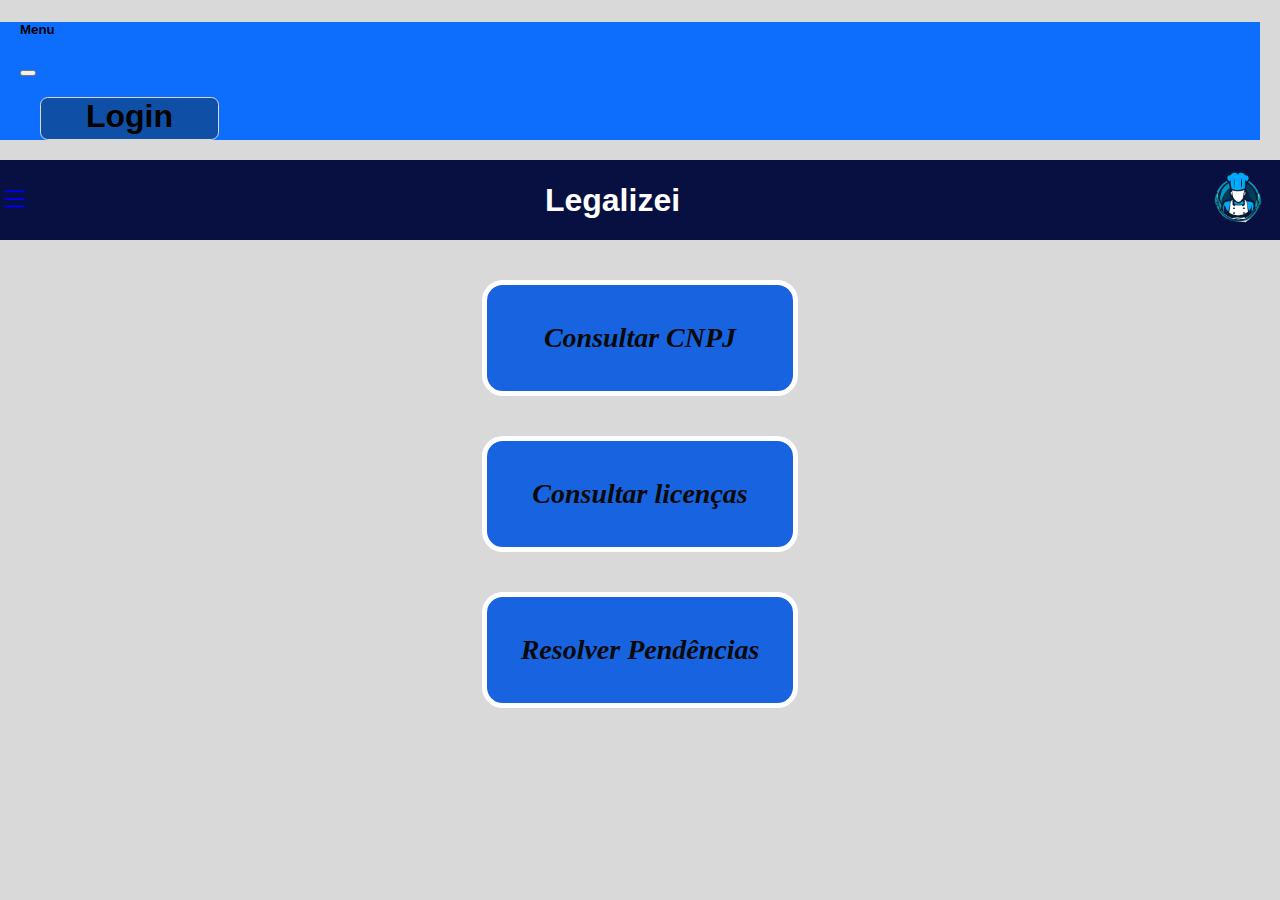
<file: index.html>
<!DOCTYPE html>
<html lang="pt-br">
<head>
<meta charset="UTF-8">
<meta name="viewport" content="width=device-width, initial-scale=1.0">
<title>Legalizei</title>
<link href="https://cdn.jsdelivr.net/npm/bootstrap@5.3.1/dist/css/bootstrap.min.css" rel="stylesheet" integrity="sha384-4bw+/aepP/YC94hEpVNVgiZdgIC5+VKNBQNGCHeKRQN+PtmoHDEXuppvnDJzQIu9" crossorigin="anonymous">
<link href="https://cdn.jsdelivr.net/npm/bootstrap-icons/font/bootstrap-icons.css" rel="stylesheet">
<link rel="stylesheet" href="css/style.css">
<script src="https://cdn.jsdelivr.net/npm/@popperjs/core@2.11.8/dist/umd/popper.min.js" integrity="sha384-I7E8VVD/ismYTF4hNIPjVp/Zjvgyol6VFvRkX/vR+Vc4jQkC+hVqc2pM8ODewa9r" crossorigin="anonymous"></script>
<script src="https://cdn.jsdelivr.net/npm/bootstrap@5.3.2/dist/js/bootstrap.min.js" integrity="sha384-BBtl+eGJRgqQAUMxJ7pMwbEyER4l1g+O15P+16Ep7Q9Q+zqX6gSbd85u4mG4QzX+" crossorigin="anonymous"></script>

<style>
  
</style>
</head>
<body>


  <div class="offcanvas offcanvas-start" tabindex="-1" id="offcanvasExample" aria-labelledby="offcanvasExampleLabel">
    <div class="offcanvas-header">
      <h5 class="offcanvas-title" id="offcanvasExampleLabel">Menu</h5>
      <button type="button" class="btn-close" data-bs-dismiss="offcanvas" aria-label="Close"></button>
    </div>
    <div class="offcanvas-body">
      <div class="botaom">
        <h1>Login</h1> 
      </div>
      <!-- <div class="dropdown mt-3">
        <button class="btn btn-secondary dropdown-toggle" type="button" data-bs-toggle="dropdown">
          Dropdown button
        </button>
        <ul class="dropdown-menu">
          <li><a class="dropdown-item" href="#">Action</a></li>
          <li><a class="dropdown-item" href="#">Another action</a></li>
          <li><a class="dropdown-item" href="#">Something else here</a></li>
        </ul>
      </div> -->
    </div>
  </div>
  <header>
   <div class="cabecalho"> <a class="btn btn-primary" data-bs-toggle="offcanvas" href="#offcanvasExample" role="button" aria-controls="offcanvasExample" style="background-color: rgba(240, 248, 255, 0); border-color: rgba(240, 248, 255, 0);">
    <i class="bi bi-list" style="font-size: 30px;"></i>  
  </a>
    <h1>Legalizei</h1>
    <img class="logo" src="imagem/logo.png">
  </div>
 
  </header>
  <!-- <nav>
    <a href="index.html"></a>
    <a href="menu.html">Menu</a>
    <a href="entrar.html"><i class="bi bi-person-fill"></i> Cadastrar/Entrar</a>
    <a href="CNPJ.html">CNPJ</a>
    <a href="sobrenos.html">Sobre</a>
  </nav> -->

  <main>
    <section class="container">
      <div>
        <a href="#">
          <button class="indexb">Consultar CNPJ</button>
        </a>
      </div>
      <div>
        <a href="#">
          <button class="indexb">Consultar licenças</button>
        </a>
      </div>
      <div>
        <a href="#">
          <button class="indexb">Resolver Pendências</button>
        </a>
      </div>
     
    </section>
  </main>


</body>
</html>
</file>
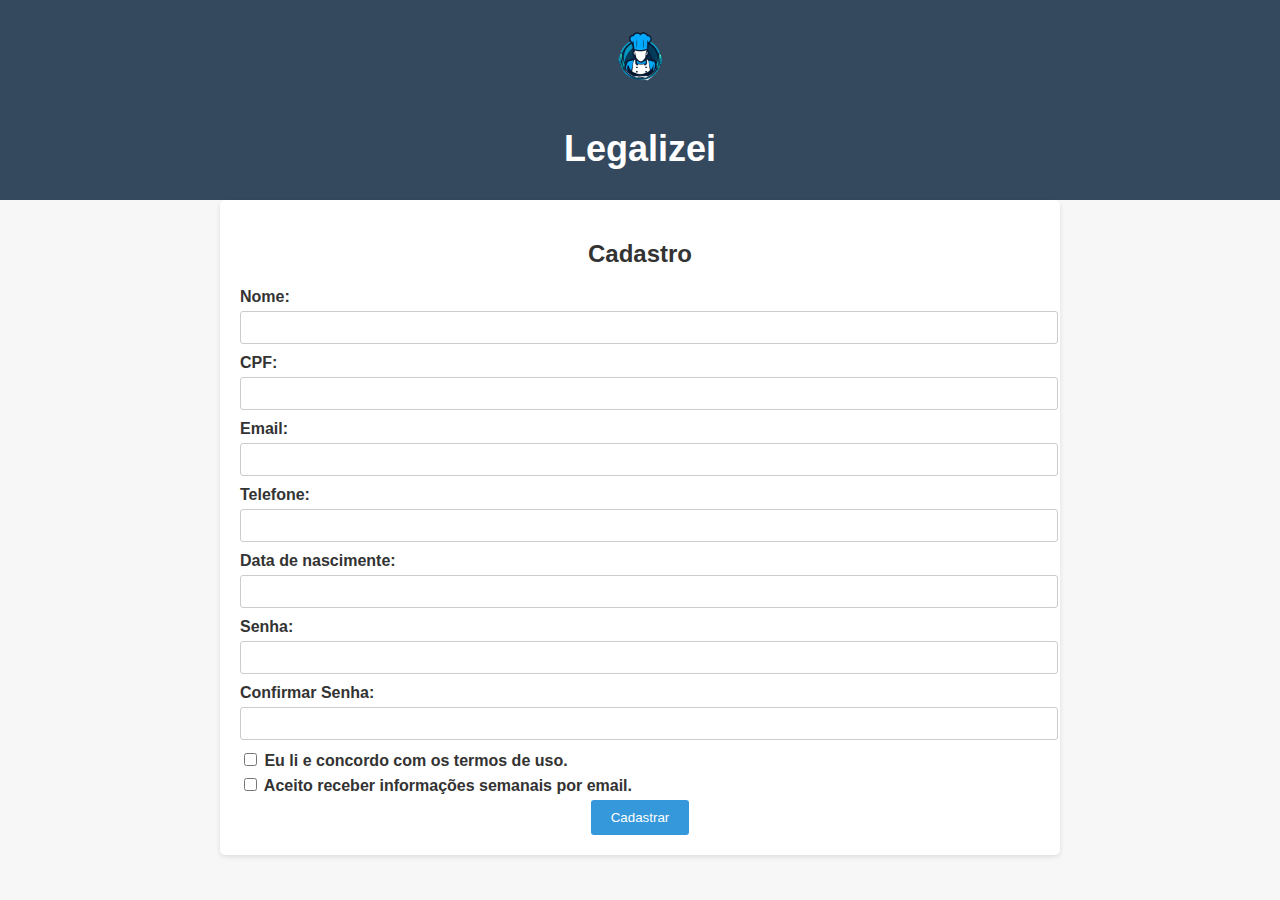
<file: cadastro.html>
<!DOCTYPE html>
<html lang="pt-br">
<head>
<meta charset="UTF-8">
<meta name="viewport" content="width=device-width, initial-scale=1.0">
<title>Legalizei</title>
<meta name="viewport" content="width=device-width, initial-scale=1.0">
<link href="https://cdn.jsdelivr.net/npm/bootstrap@5.3.1/dist/css/bootstrap.min.css" rel="stylesheet" integrity="sha384-4bw+/aepP/YC94hEpVNVgiZdgIC5+VKNBQNGCHeKRQN+PtmoHDEXuppvnDJzQIu9" crossorigin="anonymous">
<link href="https://cdn.jsdelivr.net/npm/bootstrap-icons/font/bootstrap-icons.css" rel="stylesheet">
<link rel="stylesheet" href="css/cadastro_style.css">

<style>
  
</style>
</head>
<body>
  <header>
    <img class="logo" src="imagem/logo.png" alt="Logo do Legalizei">
    <h1>Legalizei</h1>
  </header>
  <section id="cadastro">
    <center><h2>Cadastro</h2></center>
    <form id="registrationForm">
      <label for="name">Nome:</label>
      <input type="text" id="name" name="name" required>
      
      <label for="cpf">CPF:</label>
      <input type="text" id="cpf" name="cpf" required>
      
      <label for="email">Email:</label>
      <input type="text" id="email" name="email" required>
      
      <label for="email">Telefone:</label>
      <input type="text" id="email" name="email" required>
      
      <label for="email">Data de nascimente:</label>
      <input type="text" id="email" name="email" required>
      
      <label for="password">Senha:</label>
      <input type="password" id="password" name="password" required>
      <label for="password">Confirmar Senha:</label>
      <input type="password" id="password" name="password" required>
      
      <label for="remember-password">
        <input type="checkbox" id="remember-password" name="remember-password">
        Eu li e concordo com os termos de uso.
      </label>

      <label for="remember-password">
        <input type="checkbox" id="remember-password" name="remember-password">
        Aceito receber informações semanais por email.
      </label>

      <center><button type="submit">Cadastrar</button></center>
    </form>
  </section>
  

  <!-- Seções "Sobre", "CNPJ" e "Entrar" podem ser adicionadas aqui -->

  <script>
    function redirectToConfirmation() {
      // Redirecionar para a página "confirmarentrar.html"
      window.location.href = "cadastrarentrar.html";
    }

    const registrationForm = document.getElementById('registrationForm');

    registrationForm.addEventListener('submit', function(event) {
      event.preventDefault();

      // Processar o formulário de cadastro aqui
      const name = registrationForm.elements.name.value;
      const email = registrationForm.elements.email.value;
      const password = registrationForm.elements.password.value;

      // Lógica para processar o cadastro
      // ...

      // Redirecionar para a página "confirmarentrar.html"
      redirectToConfirmation();
    });
  </script>
</body>
</html>
</file>
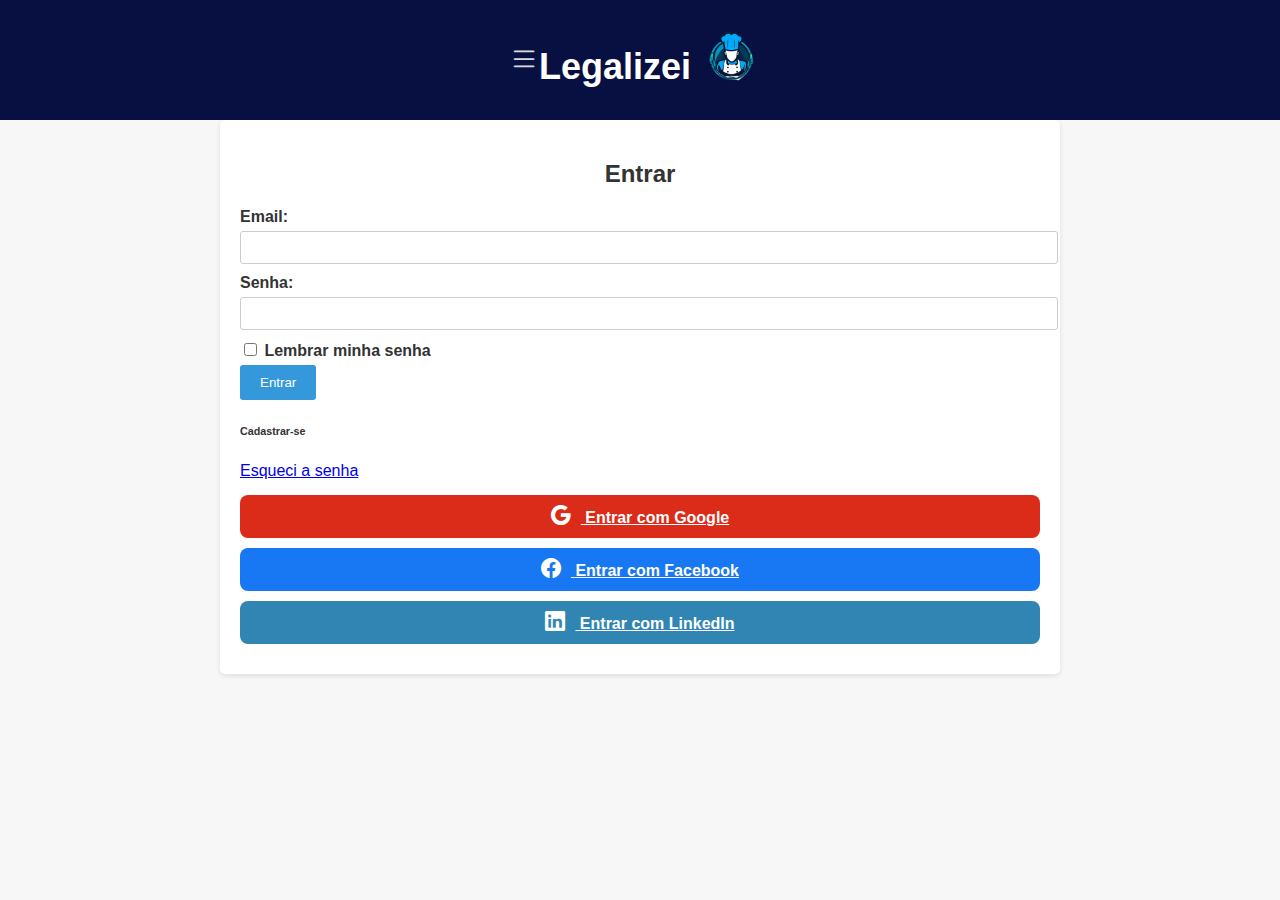
<file: entrar.html>
<!DOCTYPE html>
<html lang="pt-br">
<head>
<meta charset="UTF-8">
<meta name="viewport" content="width=device-width, initial-scale=1.0">
<title>Legalizei</title>
<link href="https://cdn.jsdelivr.net/npm/bootstrap@5.3.1/dist/css/bootstrap.min.css" rel="stylesheet" integrity="sha384-4bw+/aepP/YC94hEpVNVgiZdgIC5+VKNBQNGCHeKRQN+PtmoHDEXuppvnDJzQIu9" crossorigin="anonymous">
<link href="https://cdn.jsdelivr.net/npm/bootstrap-icons/font/bootstrap-icons.css" rel="stylesheet">
<link rel="stylesheet" href="css/entrar_style.css">

<style>
  
</style>
</head>
<body>
  <header>
    <div class="cabecalho"> <a class="btn btn-primary" data-bs-toggle="offcanvas" href="#offcanvasExample" role="button" aria-controls="offcanvasExample" style="background-color: rgba(240, 248, 255, 0); border-color: rgba(240, 248, 255, 0);">
     <i class="bi bi-list" style="font-size: 30px;"></i>  
   </a>
     <h1>Legalizei</h1>
     <img class="logo" src="imagem/logo.png">
   </div>
  
   </header>
  
  <section id="login">
    <center><h2>Entrar</h2></center>
    <form id="loginForm">
      <label for="username">Email:</label>
      <input type="text" id="username" name="username" required>
      
      <label for="password">Senha:</label>
      <input type="password" id="password" name="password" required>

      <label for="remember-password">
        <input type="checkbox" id="remember-password" name="remember-password">
        Lembrar minha senha
      </label>

      
      <div>
        <button class="botao" type="submit">Entrar</button>
        <h6 href="cadastro.html">Cadastrar-se</h6>
        <a href="#" class="forgot-password">Esqueci a senha</a>
      </div>
    </form>
      <div class="botaocadastro">
        
      </div>
      
      <div class="social-login">
        <a href="#" class="social-button google"><i class="bi bi-google"></i> Entrar com Google</a>
        <a href="#" class="social-button facebook"><i class="bi bi-facebook"></i> Entrar com Facebook</a>
        <a href="#" class="social-button linkedin"><i class="bi bi-linkedin"></i> Entrar com LinkedIn</a>
      </div>
    </form>
  </section>
  <script>
    const loginForm = document.getElementById('loginForm');
  
    loginForm.addEventListener('submit', function(event) {
      event.preventDefault();
  
      // Simula uma verificação de usuário e senha
      const username = loginForm.elements.username.value;
      const password = loginForm.elements.password.value;
  
      // Verifica se o usuário e a senha estão corretos (exemplo simplificado)
      if (username === 'usuario' && password === 'senha') {
        // Redireciona para a página "index.html" após o login bem-sucedido
        window.location.href = 'index.html';
      } else {
        alert('Usuário ou senha incorretos. Por favor, tente novamente.');
      }
    });
    <a class="contact-button" href="https://api.whatsapp.com/send?phone=81986678850" target="_blank">Fale Conosco</a>
  </script>
</body>
</html>
</file>
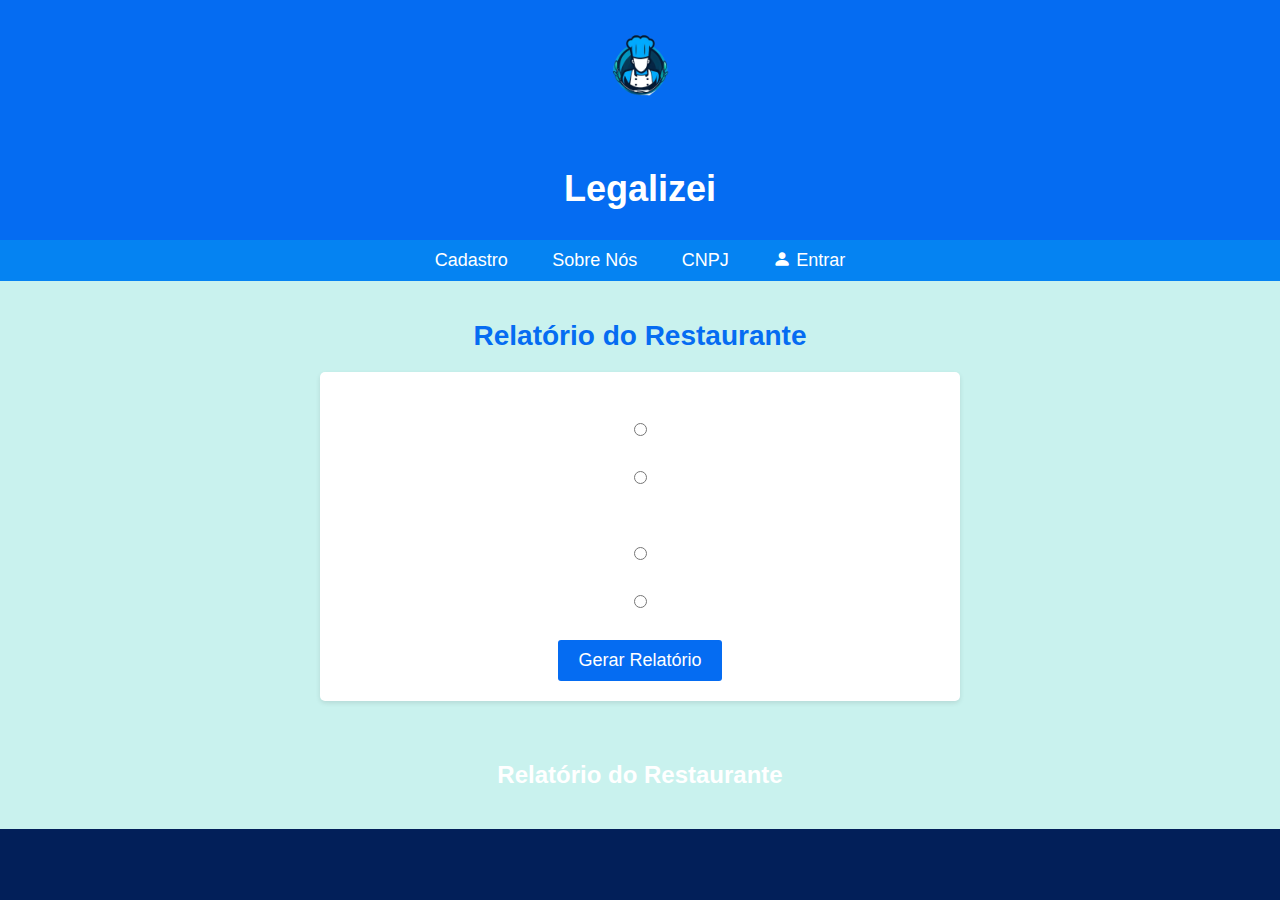
<file: relatorio.html>
<!DOCTYPE html>
<html lang="en">
<head>
<meta charset="UTF-8">
<meta name="viewport" content="width=device-width, initial-scale=1.0">
<link href="https://cdn.jsdelivr.net/npm/bootstrap@5.3.1/dist/css/bootstrap.min.css" rel="stylesheet" integrity="sha384-4bw+/aepP/YC94hEpVNVgiZdgIC5+VKNBQNGCHeKRQN+PtmoHDEXuppvnDJzQIu9" crossorigin="anonymous">
<link href="https://cdn.jsdelivr.net/npm/bootstrap-icons/font/bootstrap-icons.css" rel="stylesheet">
<link rel="stylesheet" href="https://cdnjs.cloudflare.com/ajax/libs/font-awesome/5.15.4/css/all.min.css">
<link rel="stylesheet" type="text/css" href="css/relatorio_style.css">
<title>Legalizei</title>
<style>
  
</style>
</head>
<body>
  <header>
    <img class="logo" src="imagem/logo.png" alt="Logo do Legalizei">
    <h1>Legalizei</h1>
  </header>
  <nav>
    <a href="index.html">Cadastro</a>
    <a href="sobrenos.html">Sobre Nós</a>
    <a href="CNPJ.html">CNPJ</a>
    <a href="entrar.html"><i class="bi bi-person-fill"></i> Entrar</a>
  </nav>
  <section>
    <div class="container">
      <h1>Relatório do Restaurante</h1>
      <form id="reportForm">
        <label>1. Possui Inspeção da Vigilância Sanitária?</label>
        <input type="radio" id="vigilanceYes" name="vigilance" value="yes">
        <label for="vigilanceYes">Sim</label>
        <input type="radio" id="vigilanceNo" name="vigilance" value="no">
        <label for="vigilanceNo">Não</label>

        <label>2. Possui Licença de Funcionamento?</label>
        <input type="radio" id="licenseYes" name="license" value="yes">
        <label for="licenseYes">Sim</label>
        <input type="radio" id="licenseNo" name="license" value="no">
        <label for="licenseNo">Não</label>

        <!-- Mais perguntas de sim ou não aqui... -->

        <button type="submit">Gerar Relatório</button>
      </form>
    </div>
  </section>

  <section id="report">
    <div class="container">
      <h2>Relatório do Restaurante</h2>
      <div id="reportContent">
        <!-- O relatório gerado será exibido aqui dinamicamente -->
      </div>
    </div>
  </section>

  <script>
    const reportForm = document.getElementById('reportForm');
    const reportContent = document.getElementById('reportContent');

    reportForm.addEventListener('submit', function(event) {
      event.preventDefault();

      // Processar respostas do formulário e gerar relatório
      const vigilanceValue = reportForm.elements.vigilance.value;
      const licenseValue = reportForm.elements.license.value;

      // Lógica para gerar o relatório com base nas respostas
      const report = generateReport(vigilanceValue, licenseValue);

      // Exibir o relatório na página
      reportContent.innerHTML = report;
    });

    // Função de exemplo para gerar o relatório
    function generateReport(vigilanceValue, licenseValue) {
      let report = '<p><strong>Relatório do Restaurante:</strong></p>';

      report += `<p>Vigilância Sanitária: ${vigilanceValue === 'yes' ? 'Regular' : 'Pendente'}</p>`;
      if (vigilanceValue === 'no') {
        report += '<p>Recomendações para resolver problemas de vigilância sanitária...</p>';
      }

      report += `<p>Licença de Funcionamento: ${licenseValue === 'yes' ? 'Regular' : 'Pendente'}</p>`;
      if (licenseValue === 'no') {
        report += '<p>Recomendações para obter a licença de funcionamento...</p>';
      }

      // Mais informações e recomendações podem ser adicionadas aqui...

      return report;
    }
  </script>
</body>
</html>
</file>
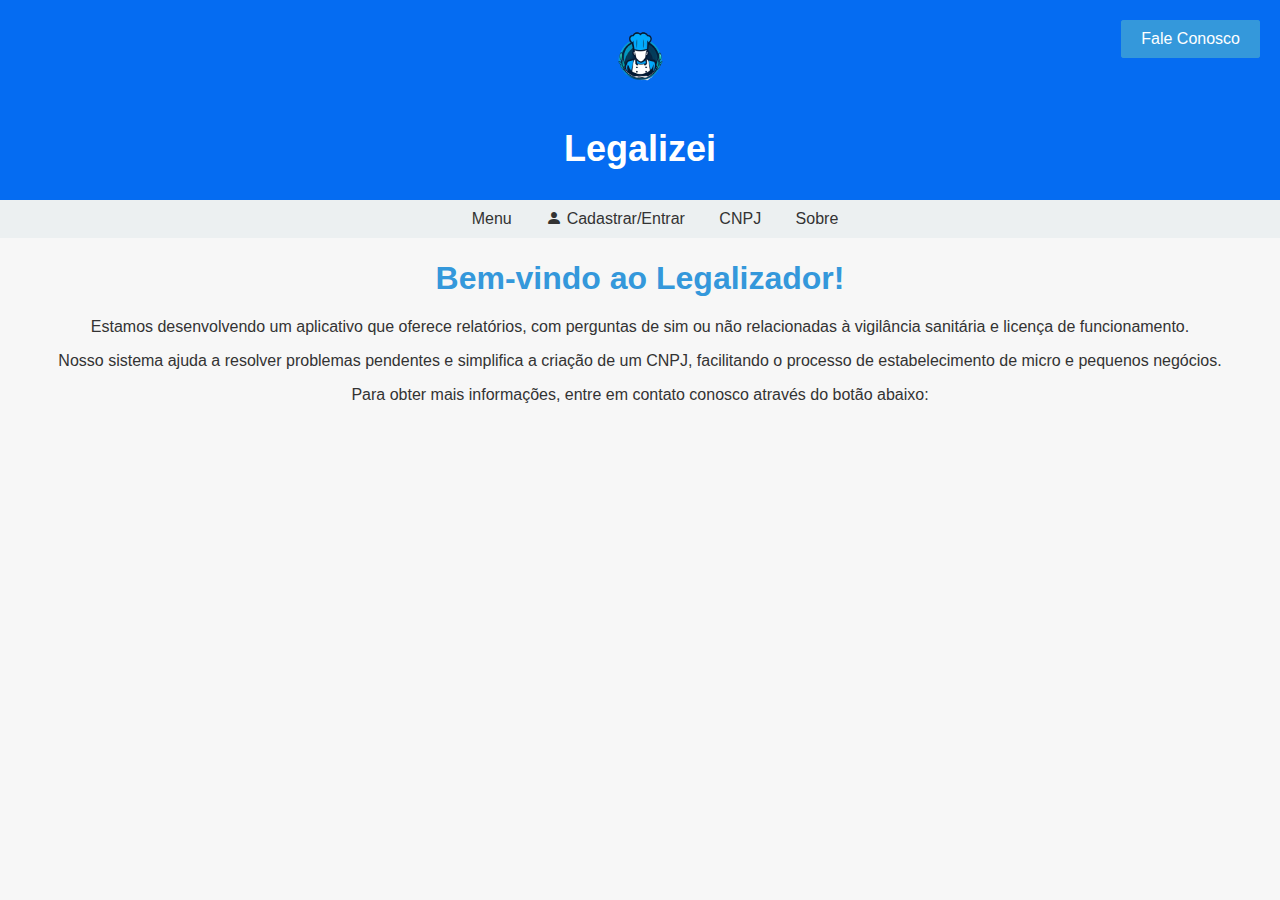
<file: sobrenos.html>
<!DOCTYPE html>
<html lang="pt-br">
<head>
<meta charset="UTF-8">
<meta name="viewport" content="width=device-width, initial-scale=1.0">
<title>Legalizei</title>
<link href="https://cdn.jsdelivr.net/npm/bootstrap@5.3.1/dist/css/bootstrap.min.css" rel="stylesheet" integrity="sha384-4bw+/aepP/YC94hEpVNVgiZdgIC5+VKNBQNGCHeKRQN+PtmoHDEXuppvnDJzQIu9" crossorigin="anonymous">
<link href="https://cdn.jsdelivr.net/npm/bootstrap-icons/font/bootstrap-icons.css" rel="stylesheet">
<link rel="stylesheet" href= "css/sobrenos_style.css">

<style>
  
</style>
</head>
<body>
  <header>
    <a class="contact-button" href="https://api.whatsapp.com/send?phone=81986678850" target="_blank">Fale Conosco</a>
    <img class="logo" src="imagem/logo.png" alt="Logo do Legalizei">
    <h1>Legalizei</h1>
  </header>
  <nav>
    <a href="index.html"></a>
    <a href="menu.html">Menu</a>
    <a href="entrar.html"><i class="bi bi-person-fill"></i> Cadastrar/Entrar</a>
    <a href="CNPJ.html">CNPJ</a>
    <a href="sobrenos.html">Sobre</a>
  </nav>
<div class="container">
  <center><h1>Bem-vindo ao Legalizador!</h1>
  <p>Estamos desenvolvendo um aplicativo que oferece relatórios, com perguntas de sim ou não relacionadas à vigilância sanitária e licença de funcionamento.</p>
  <p>Nosso sistema ajuda a resolver problemas pendentes e simplifica a criação de um CNPJ, facilitando o processo de estabelecimento de micro e pequenos negócios.</p>
  <p>Para obter mais informações, entre em contato conosco através do botão abaixo:</p>
  <a class="contact-button" href="https://api.whatsapp.com/send?phone=5581986678850" target="_blank">Fale Conosco</a></center>
</div>
</body>
</html>
</file>
<file: css/style.css>
/* CSS do index.html */

body {
  background-color: #D9D9D9;
  font-family: Arial, sans-serif;
  margin: 0;
  padding: 0;
}

header {
  background-color: #071040;
  color: white;
  width: 100%;
  height: 80px;
  display: flex;

}

.cabecalho {
  display: flex;
  justify-content: center;
  width: 100%;
  height: 100%;
  margin: 0;
  align-items: center;
}

.logo {
  max-width: 85px;
}

h1{
  margin: auto
}

main {
  text-align: center;
  margin-top: 20px;
  
}

.container {
  display: flex;
  flex-direction: column;
  align-items: center;

}

div {
  margin: 20px ;
}

.indexb {
  background-color: #1863E0;
  padding: 25px;
  width: 316px;
  height: 116px;
  border-radius: 20.731px;
  border: 5.183px solid #ffff;
  cursor: pointer;
  color: #0B0A0A;
  text-align: center;
  font-family: Inter;
  font-size: 28px;
  font-style: italic;
  font-weight: 800;
  line-height: normal;
}

.botaom {
width: 177px;
height: 41px;
flex-shrink: 0;
border-radius: 7.693px;
border: 0.923px solid #D9D9D9;
background: #0F50A6;
text-align: center;

}

.offcanvas {
  background-color: #0d6efd;
  margin-left: 0;
}

.indexb:hover {
  background-color: #007bff;
}
</file>
<file: css/cadastro_style.css>
.logo {
    display: inline-block;
    width: 120px; 
    height: auto;}

  body {
    font-family: Arial, sans-serif;
    margin: center;
    padding: 0;
    background-color: #f7f7f7;
  }
  header {
    background-color: #34495e;
    color: white;
    padding: 10px 0;
    text-align: center;
  }
  nav {
    background-color: #ecf0f1;
    padding: 10px;
    text-align: center;
  }
  nav a {
    color: #333;
    text-decoration: none;
    margin: 0 15px;
  }
  section {
    max-width: 800px;
    margin: auto;
    padding: 20px;
    background-color: white;
    border-radius: 5px;
    box-shadow: 0 2px 5px rgba(0, 0, 0, 0.1);
  }
  h1 {
    color: #3498db;
  }
  label {
    display: block;
    margin-bottom: 5px;
    color: #333;
    font-weight: bold;
  }
  input[type="text"], input[type="password"] {
    width: 100%;
    padding: 8px;
    margin-bottom: 10px;
    border: 1px solid #ccc;
    border-radius: 3px;
  }
  button {
    background-color: #3498db;
    color: white;
    padding: 10px 20px;
    border: none;
    border-radius: 3px;
    cursor: pointer;
  }
  button:hover {
    background-color: #2980b9;
  }
  .logo {
    display: inline-block;
    width: 80px; /* Ajuste o tamanho do logotipo conforme necessário */
    height: auto;
  }

  body {
    font-family: Arial, sans-serif;
    margin: 0;
    padding: 0;
    background-color: #f7f7f7;
    color: #333;
  }

  header {
    background-color: #34495e;
    padding: 20px 0;
    text-align: center;
  }

  header h1 {
    font-size: 36px;
    color: #FFFFFF;
    margin-bottom: 10px;
  }

  .contact-button {
    position: absolute;
    top: 20px;
    right: 20px;
    display: inline-block;
    background-color: #3498db;
    color: white;
    padding: 10px 20px;
    border: none;
    border-radius: 3px;
    text-decoration: none;
    transition: background-color 0.3s ease-in-out;
  }

  .contact-button:hover {
    background-color: #2980b9;
  }
</file>
<file: css/entrar_style.css>
.botaocadastro {
      margin-top: 15px;
margin-bottom: 15px;

    }
  body {
    font-family: Arial, sans-serif;
    margin: 0;
    padding: 0;
    background-color: #f7f7f7;
  }
  header {
    background-color: #34495e;
    color: white;
    padding: 10px 0;
    text-align: center;
  }
  nav {
    background-color: #ecf0f1;
    padding: 10px;
    text-align: center;
  }
  nav a {
    color: #333;
    text-decoration: none;
    margin: 0 15px;
  }
  section {
    max-width: 800px;
    margin: auto;
    padding: 20px;
    background-color: white;
    border-radius: 5px;
    box-shadow: 0 2px 5px rgba(0, 0, 0, 0.1);
  }
  h1 {
    color: #3498db;
  }
  label {
    display: block;
    margin-bottom: 5px;
    color: #333;
    font-weight: bold;
  }
  input[type="text"], input[type="password"] {
    width: 100%;
    padding: 8px;
    margin-bottom: 10px;
    border: 1px solid #ccc;
    border-radius: 3px;
  }
  button {
    background-color: #3498db;
    color: white;
    padding: 10px 20px;
    border: none;
    border-radius: 3px;
    cursor: pointer;
  }
  button:hover {
    background-color: #2980b9;
  }

  .contact-button {
    display: inline-block;
    background-color: #3498db;
    color: white;
    padding: 10px 20px;
    border: none;
    border-radius: 3px;
    text-decoration: none;
    transition: background-color 0.3s ease-in-out;
  }

  .contact-button:hover {
    background-color: #2980b9;
  }

  .floating-button {
  position: fixed;
  bottom: 20px;
  right: 20px;
  background-color: #3498db;
  color: white;
  padding: 10px 20px;
  border: none;
  border-radius: 3px;
  cursor: pointer;
  box-shadow: 0 2px 5px rgba(0, 0, 0, 0.1);
}

.floating-button:hover {
  background-color: #2980b9;
}
.logo {
    display: inline-block;
    width: 80px; /* Ajuste o tamanho do logotipo conforme necessário */
    height: auto;
  }

  body {
    font-family: Arial, sans-serif;
    margin: 0;
    padding: 0;
    background-color: #f7f7f7;
    color: #333;
  }

  header {
    background-color: #071040;
    padding: 20px 0;
    text-align: center;
  }

  header h1 {
    font-size: 36px;
    color: #FFFFFF;
    margin-bottom: 10px;
  }

  .contact-button {
    position: absolute;
    top: 20px;
    right: 20px;
    display: inline-block;
    background-color: #3498db;
    color: white;
    padding: 10px 20px;
    border: none;
    border-radius: 3px;
    text-decoration: none;
    transition: background-color 0.3s ease-in-out;
  }
/* Estilo para os botões de entrada social */
.social-button {
  display: block;
  width: 100%;
  text-align: center;
  margin-bottom: 10px;
  padding: 10px 0;
  border: none;
  border-radius: 8px;
  font-size: 16px;
  font-weight: bold;
  color: #fff;
  cursor: pointer;
}

.google {
  background-color: #da2c19; /* Cor do Google */
}

.facebook {
  background-color: #1877F2; /* Cor do Facebook */
}

.linkedin {
  background-color: #3085b3; /* Cor do LinkedIn */
}

/* Estilo para o ícone */
.social-button i {
  margin-right: 10px;
  font-size: 20px;
}

/* Estilo ao passar o mouse sobre os botões */
.social-button:hover {
  opacity: 0.8;
}
.cabecalho {
  display: flex;
  justify-content: center;
  width: 100%;
  height: 100%;
  margin: 0;
  align-items: center;
}
.btn {
  color: #D9D9D9;
}

.logo {
  max-width: 85px;
}
</file>
<file: css/relatorio_style.css>
body {
    font-family: Arial, sans-serif;
    margin: 0;
    padding: 0;
    background-color: #021F59;
    color: #FFFFFF;
  }

  header {
    background-color: #056CF2;
    padding: 20px 0;
    text-align: center;
  }

  header h1 {
    font-size: 36px;
    margin-bottom: 10px;
  }

  .logo {
    max-width: 100px;
    height: auto;
    margin-bottom: 20px;
  }

  nav {
    background-color: #0583F2;
    padding: 10px 0;
    text-align: center;
  }

  nav a {
    color: #FFFFFF;
    text-decoration: none;
    margin: 0 20px;
    font-size: 18px;
  }

  section {
    background-color: #C9F2EE;
    padding: 20px 0;
    text-align: center;
  }

  section h1 {
    color: #056CF2;
    font-size: 28px;
    margin-bottom: 20px;
  }

  form {
    max-width: 600px;
    margin: 0 auto;
    padding: 20px;
    background-color: #FFFFFF;
    border-radius: 5px;
    box-shadow: 0 2px 5px rgba(0, 0, 0, 0.1);
  }

  label {
    display: block;
    margin-bottom: 10px;
    font-weight: bold;
  }

  input[type="radio"] {
    margin-right: 5px;
  }

  button {
    background-color: #056CF2;
    color: white;
    padding: 10px 20px;
    border: none;
    border-radius: 3px;
    cursor: pointer;
    font-size: 18px;
  }

  button:hover {
    background-color: #0583F2;
  }
</file>
<file: css/sobrenos_style.css>
body {
    font-family: Arial, sans-serif;
    margin: 0;
    padding: 0;
    background-color: #f7f7f7;
  }
  header {
    background-color: #34495e;
    color: white;
    padding: 10px 0;
    text-align: center;
  }
  nav {
    background-color: #ecf0f1;
    padding: 10px;
    text-align: center;
  }
  nav a {
    color: #333;
    text-decoration: none;
    margin: 0 15px;
  }
  section {
    max-width: 800px;
    margin: auto;
    padding: 20px;
    background-color: white;
    border-radius: 5px;
    box-shadow: 0 2px 5px rgba(0, 0, 0, 0.1);
  }
  h1 {
    color: #3498db;
  }
  label {
    display: block;
    margin-bottom: 5px;
    color: #333;
    font-weight: bold;
  }
  input[type="text"], input[type="password"] {
    width: 100%;
    padding: 8px;
    margin-bottom: 10px;
    border: 1px solid #ccc;
    border-radius: 3px;
  }
  button {
    background-color: #3498db;
    color: white;
    padding: 10px 20px;
    border: none;
    border-radius: 3px;
    cursor: pointer;
  }
  button:hover {
    background-color: #2980b9;
  }

  .contact-button {
    display: inline-block;
    background-color: #3498db;
    color: white;
    padding: 10px 20px;
    border: none;
    border-radius: 3px;
    text-decoration: none;
    transition: background-color 0.3s ease-in-out;
  }

  .contact-button:hover {
    background-color: #2980b9;
  }
  .logo {
    display: inline-block;
    width: 80px; /* Ajuste o tamanho do logotipo conforme necessário */
    height: auto;
  }

  body {
    font-family: Arial, sans-serif;
    margin: 0;
    padding: 0;
    background-color: #f7f7f7;
    color: #333;
  }

  header {
    background-color: #056CF2;
    padding: 20px 0;
    text-align: center;
  }

  header h1 {
    font-size: 36px;
    color: #FFFFFF;
    margin-bottom: 10px;
  }

  .contact-button {
    position: absolute;
    top: 20px;
    right: 20px;
    display: inline-block;
    background-color: #3498db;
    color: white;
    padding: 10px 20px;
    border: none;
    border-radius: 3px;
    text-decoration: none;
    transition: background-color 0.3s ease-in-out;
  }

  .contact-button:hover {
    background-color: #2980b9;
  }
</file>
